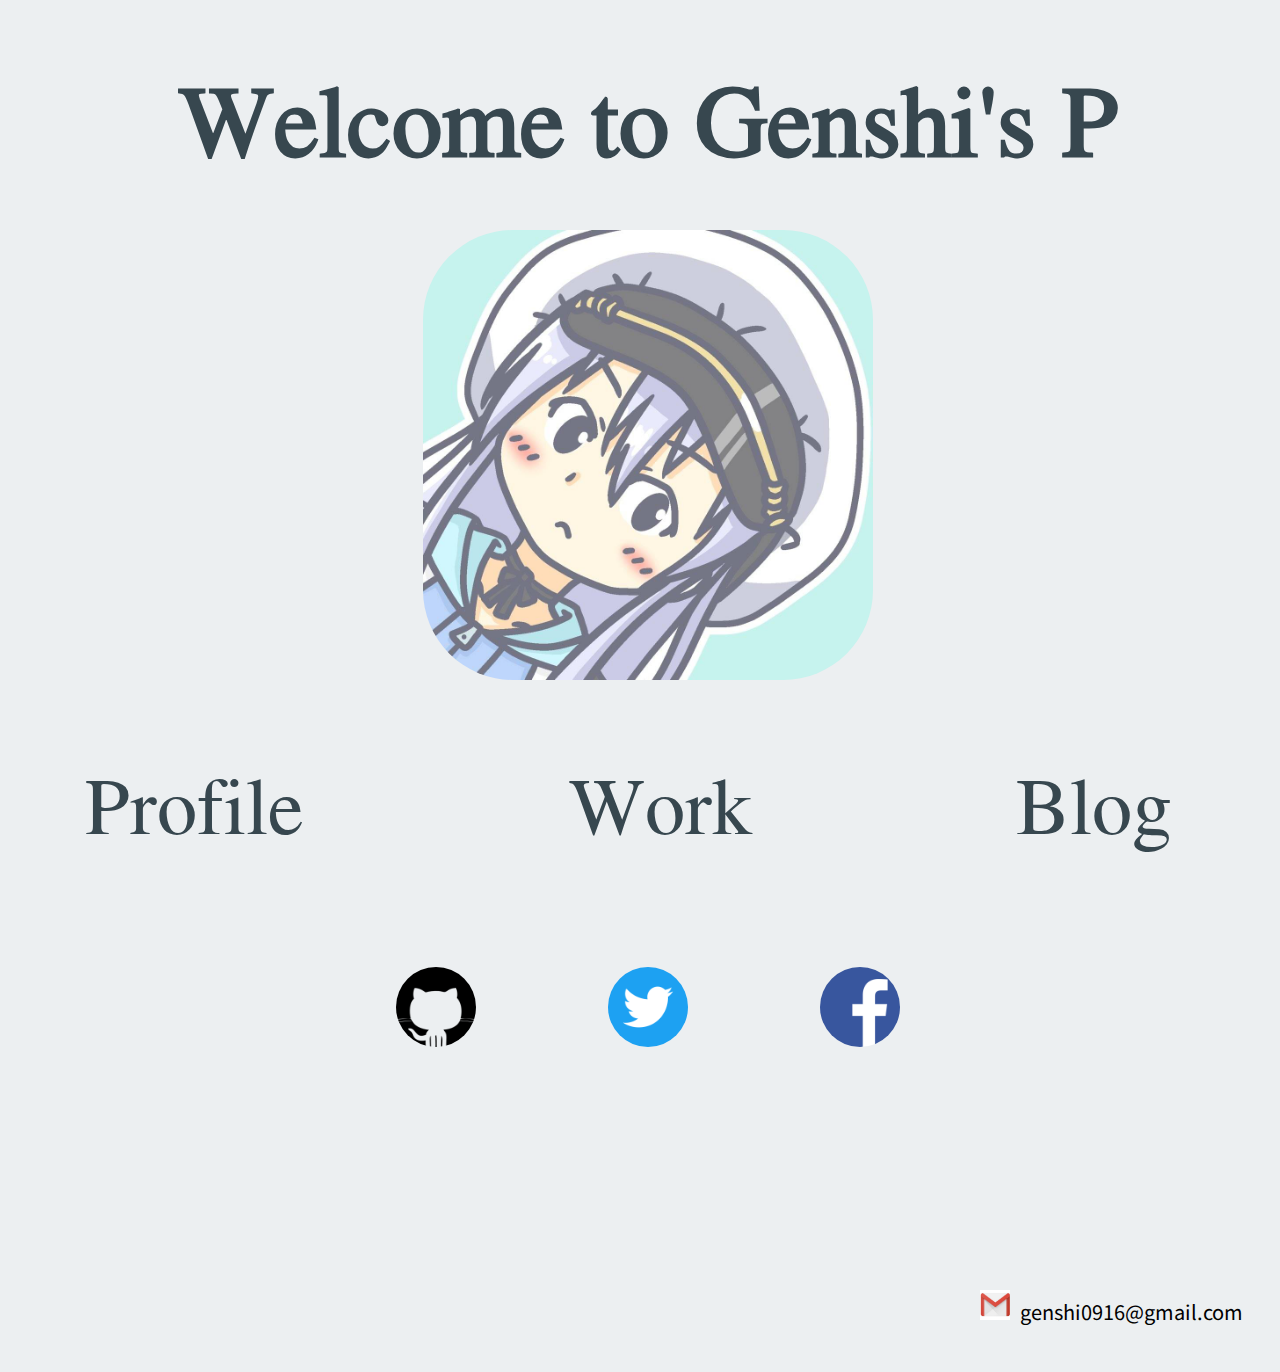
<file: index.html>
<!DOCTYPE html>
<html lang="ja">

<head>
    <meta charset="UTF-8">
    <meta name="viewport" content="width=device-width, initial-scale=1, shrink-to-fit=no">
    <title>Genshi's Portfolio</title>
    <script src="https://ajax.googleapis.com/ajax/libs/jquery/1.12.4/jquery.min.js"></script>
    <script type="text/javascript" src="./js/script.js"></script>
    <link rel="stylesheet" href="https://stackpath.bootstrapcdn.com/bootstrap/4.1.3/css/bootstrap.min.css"
        integrity="sha384-MCw98/SFnGE8fJT3GXwEOngsV7Zt27NXFoaoApmYm81iuXoPkFOJwJ8ERdknLPMO" crossorigin="anonymous">
        <link rel="stylesheet" href="./css/style.css" type="text/css">
        <link href="https://fonts.googleapis.com/css?family=Jomolhari|Noto+Sans+JP&display=swap" rel="stylesheet">

    <!-- ~~~~~~~~~~~~~~~~~~~~~~~~~~~~_`` ...gMMW9"^`                     ?7"HMNa,.  `_~~~~~~~~~~~~~~~~~~
~~~~~~~~~~~~~~~~~~~~~~~~~_``..kMY"!                                   _"WMNJ,  _~~~~~~~~~~~~~~~~~~~~
~~~~~~~~~~~~~~~~~~~~~~~` .-MB=             ` ` ........                    ?WMa,  _~~~~~~~~~~~~~~~~~
~~~~~~~~~~~~~~~~~~~~~` .dM"            `...(>>>>?>??>>>>>??+-..               ?WNJ. _~~~~~~~~~~~~~~~
~~~~~~~~~~~~~~~~~~~_ .gM^           ..+?>>>>>>>>>>+>>>>>>>>>>>>??<-.             TMa. _~~~~~~~~~~~~~
~~~~~~~~~~~~~~~~~~` .M"          .(??>>>>>MN+>?>jME>>>?>>>>>>>>>>>>?><.            TM, _~~~~~~~~~~~~
~~~~~~~~~~~~~~~~_ .M@`       ` .?>>>?>juggNMMNNNMN&&+?>>>>?>>?>>>>>>>>??<.`         .WN, _~~~~~~~~~~
~~~~~~~~~~~~~~~` .M3         ,gx>ugNMMMMMMMMHHHHHMMMMNNNgx>>>>>>?>>>>>>>>><-          ?Nx _~~~~~~~~~
~~~~~~~~~~~~~~` J#!      ` .?>dMMM5MF(MqMMSMMHHHHHHHHHHHMMMNgx>>>+g?>>>>>>>?>-         ,Mb  ~~~~~~~~
~~~~~~~~~~~~~`.d@      `.(.xuMNMMMNMMMNMN(M5TWMMMMMHHHHHHHHHMMNaxg#>>>?>>?>>>><.  `      WN. ~~~~~~~
~~~~~~~~~~~~` d@         ,dMMDdMMHHHHHMMNMNNNNJJ?TWMNMMHHH@HHHHMMMNx>>>>>>>>>>>>-   `     WN. ~~~~~~
~~~~~~~~~~~` J#`     ` ..MM" .?MMMHHHHHHHHHHHMMMMMNJJ?TMMMMMHHHHHHMNNggNMMMMC>>?>_         WN  ~~~~~
~~~~~~~~~~_ .M3`   `  .MM"   .<1TMNMMHHHHHHHHHHHHHMMMMNaJ?TMMMMHHHHHMMNe?>>>>>>>>?_   `     Mb  ~~~~
~~~~~~.~~_ .M5?.    .MM".M\  ._<??vTMNNMMMHHHHHH@HHHHHHMMMNg(TMNMHHHHHMMNe>>>?>>>>?:        ,M] _~~~
~~~~~~~~~`.M@>>_  .MM5.MB`   .._<??jdM#WMNNNMMMHHHH@HHHHHHMMMNJ?WNMHHHHHMMNx>>>>>>>?_   `    (M, ~~~
~~~~~~~~_ JM<>>< (M#gMM5.._.-.+?jgMNMhgMMP~?TWMNMMMHH@H@HHHHHMNNJ?WNMHHHHHMMm>?>>>>>>_       `WN  ~~
~~~~.~~~ .MD>>>uMNNNM@_...-(?1gMMMNMMM5!TM,`` _~dMMMMMHH@H@HHHHMMN,?MNMHHHHMMNx>?>>>??_`  `   .M[ _~
~~~~~~~_ J#>>>uNMNMM=...(+1gMMH5(MMB>````?M,``.MM3>zTMNMMHHH@HHHHMNm_7MMHHHHHMMe>>>>>>?.       dN  ~
~~~~~~~_ d#>>uMNNM@_._(?ugMM8<_J#3_```````?M_.M#????>?zTMMMHH@HH@HMMN/?MNMM8ttdMp?>>>>><.      ,M; ~
~~~~~~~_ dN>+MMMM5._(1gMM#=_((gNNNaJ,``````?(M9._gM5?>??zWMMHHH@HHHMMN/ WMstrwgMMR?>>?>?<       M] _
~~~~~~~~ .MRJMMM3_(jgNM#=_  MM"    TM,```` JMt_(M#!<??>???dNMMHHHH@HHMN, WNgMHHHMMp>>>>>>_ `    Mb
~~~~.~~~_ ,MaMM3(udNM#=````.B!   ..JdM,.  JM^.MMF....<<>1gMMNNMH@HHHM8MN,.MMHHHHHMMxup>>>?.   ` d#`
~~~~~~_` ..MMM$udNM#^ `````   .+MNMNMMbd](MNMMM%`..._(1gMMM@?MNHHHH#OtdMN ,MMHH@HHNM8>>>>?.     JN
~~~_` ..MMNNMEdMMM@(JJ-```  .MNNMM"4N#.qMMEdM^    (?gMM4M@<?dMMHM8trQMMMb_dNMHHHHMNgx?>?>_     JN
`  .+N#4JMBMNMM5M#_7B9&+_-`  MNMNNh.J"`.M@<dMi   .+uMMNgM@._jMMMNwtwd#wqMMc(MMH@HHHN#HMm+>_   ` J#
.dM9^.(M@_(NNEjdN] _<TB$<__``7MMM5!````,@_dMM@` (idM5~(MBWMN#>~dNKdM8wdHHNN_JMMHH@HMN>+T8>`     J#
"! .+MD`.MMM3dMMM]` _~<HH5_.```````````  JMN#_(1gMB<`.MN+M8?YMaJMN#wqHHHHMNb~WMHHHHMNz>>><      d#`
.dM"`.dM51jdM8?Mb``` ____.`````````````.MMM>(uMMNg `(NM5_````?HMMNdHHH@HHMM[?MMHHHMNI>>>:      MF -
M#^ .(MB<?dM#1>?dN.````````````.+#~`````.(MF(dMMMNg,.T=~``````` ~dMMHH@HHHHNN/JNMHHMM1>>?:      MF _
! .(MM5(1dMB?>??zMb```````````` _````````JMuM#"`  ?TMNg.````````_~HNMHHH@HHNMMMMNMHM#>>?<      .M\ ~
._(M@_+uMM3?>?>>?dMp`````````````````````MNMD     ..+JMN.````````(MMNMHHH@HMNNgMNHMMD>>?!      .M` ~
adM5-?dMB??>?>?>>?dN,````````````````````W#^    .MNNMM#N]```````.M8dMMHHHHHMNJ+dMHM#>>?:      `d# .~
M#!(1dMMNNgz?>??>??dM,`````````````````````   .MNNMM"?tM#``````.MhdMBMMM@HHN#TMMNMM$>>!       .Mt ~~
@ (jMM=::<dNN?>?>>??WN,``````..,```````````` `dNNMNN,  d#```` (MNNM5<zMMMMHMMMBYMN$?<`        -M  ~~
(jMM!._;+MMNNggx?>>?WM,`````(7Mb`````````````,HMM9^ .+NF``` JNMMM'.(???WMMNMNMNNNe!        `.MF _~~
(jM#~.._:d#;:;?TMMNzjMMM,``````,B```````````````````,"7"````dBqM@.-+????ukMMHMNMZ7Mb        .MF .~~~
jMM~..._+MD:;:+MM$MNM@~dMe ```````````````` -(-`````````````.M#:(+???ugMNMMHMMBugMM"      `.MF .~~~~
MM!....(+MI::jMMNgMMM/~~(WNJ.`````````````` ?99+-_.``````..M#>(???ugMNNMMHMMM^          ` .MY`.~~~~~
MMb...~(JM::jM5~_?dMMN/~~~(TMN,.````````````-_dHB<__```.gMB1?1ggMNMMNNMMMMM"            .M@` _~~~~~~
$,Mh_..:d#:jMF~~_dMMMMMNJ~~~~?WMNJ,`````````` _~MM#~(+MMhggMMNNM#dMNMMHMMD          ` .MB! .~~~~~~~~
.gMMN-.(M#:dM_~~JMMNMMMMNJ~~~~~~(MMMNa,.````````_(gNMMMMHSNMMMNNM#dMMMM@_       ....+M"` .~~~~~~~~~~
#61zMN,_dN+MMF(gMMMMMMMMMMMaJ_(MM5??1VTMMNaggg+&MMNMM8ugMMBadNMM6dMNMB<>>>>>>?>>jgMB^ ._~~~~~~~~~~~~
>>;<zHN,JMjNTMMMMNNMMMMMMMMMMMMNx??>??>?>??11zANMM5+gMNMNMM8MM8?dMM8>>>>>>>>>+gM#"  .~~~~~~~~~~~~~~~
;>;>+ldMmNN#~(HBMMMM@WH9=~~?M@:7WMN+?>?>>>?jgMME1jgMM81???gNMC1dM6>>>>>>>>+uMM"` .~~~~~~~~~~~~~~.~~~
>;>;>jgMMMM#_`_JMMMF~~~~~~~~dNJNNJMK?>???uMN#=(ugMM5??>>uMM#1?dM6>>?>?+ugMM"! ._~~~~~~~~~~~~~~~~~~~~
;>>jMM5+udMMa..._~~(QNaJJJ&gMMBY;:dN2?1gMM9~(udMH6??>?1dMN#1?dNMMMMNMMW"^  ._~~~~~~~~~~~~~~~~~~~~~~~
+uM#3jNMM8<(MMMMNNMMMMMH9YC;::::::;MNgNMY.(jdMM3>>?>?dM@dMC?dM\       .._~~~~~~~~~~~~~~~~~~.~~.~~.~~
MB<>>+HMe1dM6zTMMMNNagJJ++++++jggMMNN#=.(+gMM6?>?>?jdM^(M6?dMt -~~~~~~~~~~~.~~~~~~~~~~~~.~~~~~~~~~~~
>>;>+uMMHM8z<>>1dMMNgZTTWHMMHB9T1uN#^.-+dMM8??>???gMD .M5?dND .~~~~~~~~~~~~~~~~~~~~~~.~~~~~~~~~~~~~~
>>+udM5z>+>;;>uM#<1vTMMN&.-..._JM#^._(jdM#1?>>??uMB! .ME?dMF .~~~~~~~~~~~~~~~~.~~.~~~~~~~~~~~~~~~~~~
>jdMEz>>;>>>jdM6;;>>>+1uMBWMNgM#^..(?dMM$??>???gM$  .M@?dMF .~~~~~~~~~~~~.~~~~~~~~~~~~~~~~.~~.~~.~~~
gM#I<>>;;>+dM8;;>;;>;+uMF  -dM3..-+1dMNNe?>??uM#! `.ME?dMD .~~~~~~~~~~~~~~~~.~~~~~~~.~~~~~~~~~~~~-->
</head>

<body ontouchstart="">
    <div class="wrap">
        <header>
            <h1 id="typing" align="center">Welcome to Genshi's Portfolio !!</h1>
        </header>

        <div align="center">
            <div id="icon"></div>
        </div>
        <div class="komidashi">
            <div id="profile">
                <a href="./profile.html">Profile</a>
            </div>
            <div id="work">
                <a href="./work.html">Work</a>
            </div>
            <div id="blog">
                <a href="https://genshi.hatenablog.com/" target="_blank">Blog</a>
            </div>
        </div>
        <div class="images">
            <a href="https://github.com/Genshi0916" target="_blank">
                <img id="github" src="./css/images/github.png" alt="github_mark">
            </a>
            <a href="https://twitter.com/genshi0916" target="_blank">
                <img id="twitter" src="./css/images/twitter.png" alt="twitter_mark">
            </a>
            <a href="https://www.facebook.com/genki.kano.794" target="_blank">
                <img id="facebook" src="./css/images/facebook.png" alt="facebook_mark">
            </a>
        </div>
        <footer>
            <p id="mail"><img src="./css/images/gmail.jpg" alt="gmail_mark">genshi0916@gmail.com</p>
        </footer>
    </div>
</body>

</html>
</file>
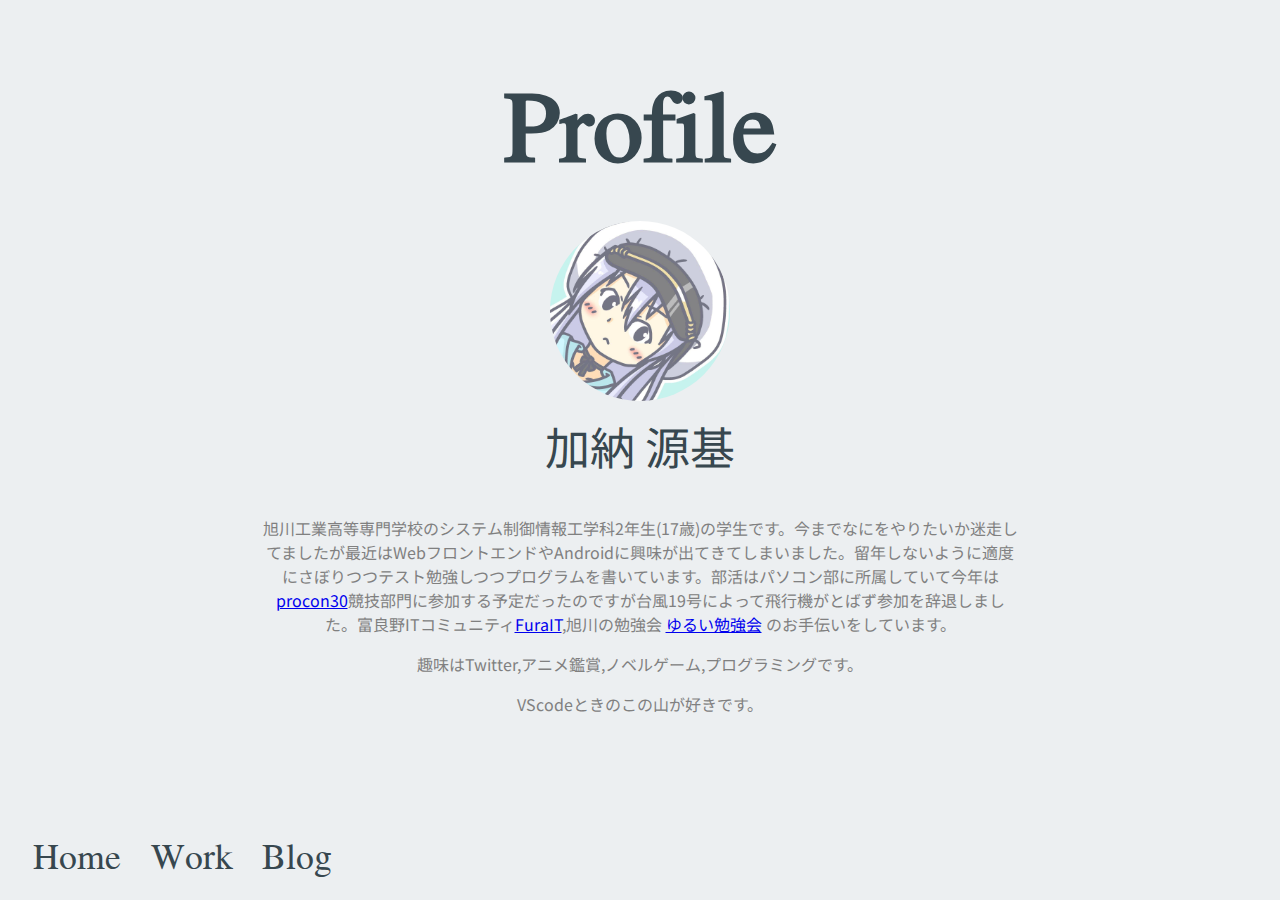
<file: profile.html>
<!DOCTYPE html>
<html lang="ja">

<head>
    <meta charset="UTF-8">
    <meta name="viewport" content="width=device-width, initial-scale=1, shrink-to-fit=no">
    <title>Genshi's Portfolio</title>
    <script src="https://ajax.googleapis.com/ajax/libs/jquery/1.12.4/jquery.min.js"></script>
    <script type="text/javascript" src="./js/script.js"></script>
    <link rel="stylesheet" href="https://stackpath.bootstrapcdn.com/bootstrap/4.1.3/css/bootstrap.min.css"
        integrity="sha384-MCw98/SFnGE8fJT3GXwEOngsV7Zt27NXFoaoApmYm81iuXoPkFOJwJ8ERdknLPMO" crossorigin="anonymous">
    <link href="https://fonts.googleapis.com/css?family=Jomolhari|Noto+Sans+JP&display=swap" rel="stylesheet">
    <link rel="stylesheet" href=".\css\profile.css" type="text/css">

</head>

<body ontouchstart="">
    <header>
        <h1 id="typing" align="center">Profile</h1>
    </header>

    <div align="center">
        <div id="icon"></div>
        <div id="name">加納 源基</div>
        <div class="mainprofile">
            <p>旭川工業高等専門学校のシステム制御情報工学科2年生(17歳)の学生です。今までなにをやりたいか迷走してましたが最近はWebフロントエンドやAndroidに興味が出てきてしまいました。留年しないように適度にさぼりつつテスト勉強しつつプログラムを書いています。部活はパソコン部に所属していて今年は <a href="http://www.procon.gr.jp/" target="_blank">procon30</a>競技部門に参加する予定だったのですが台風19号によって飛行機がとばず参加を辞退しました。富良野ITコミュニティ<a href="https://furait.connpass.com/" target="_blank">FuraIT</a>,旭川の勉強会 <a href="https://asahikawa.connpass.com/" target="_blank">ゆるい勉強会</a> のお手伝いをしています。</p>
            <p>趣味はTwitter,アニメ鑑賞,ノベルゲーム,プログラミングです。</p>
            <p>VScodeときのこの山が好きです。</p>
        </div>
    </div>

    <div>
        <div class="pagejamp">
            <div id="home">
                <a href="./index.html">Home</a>
            </div>
            <div id="work">
                <a href="./work.html">Work</a>
            </div>
            <div id="blog">
                <a href="https://genshi.hatenablog.com/" target="_blank">Blog</a>
            </div>
        </div>
    </div>
</body>

</html>
</file>
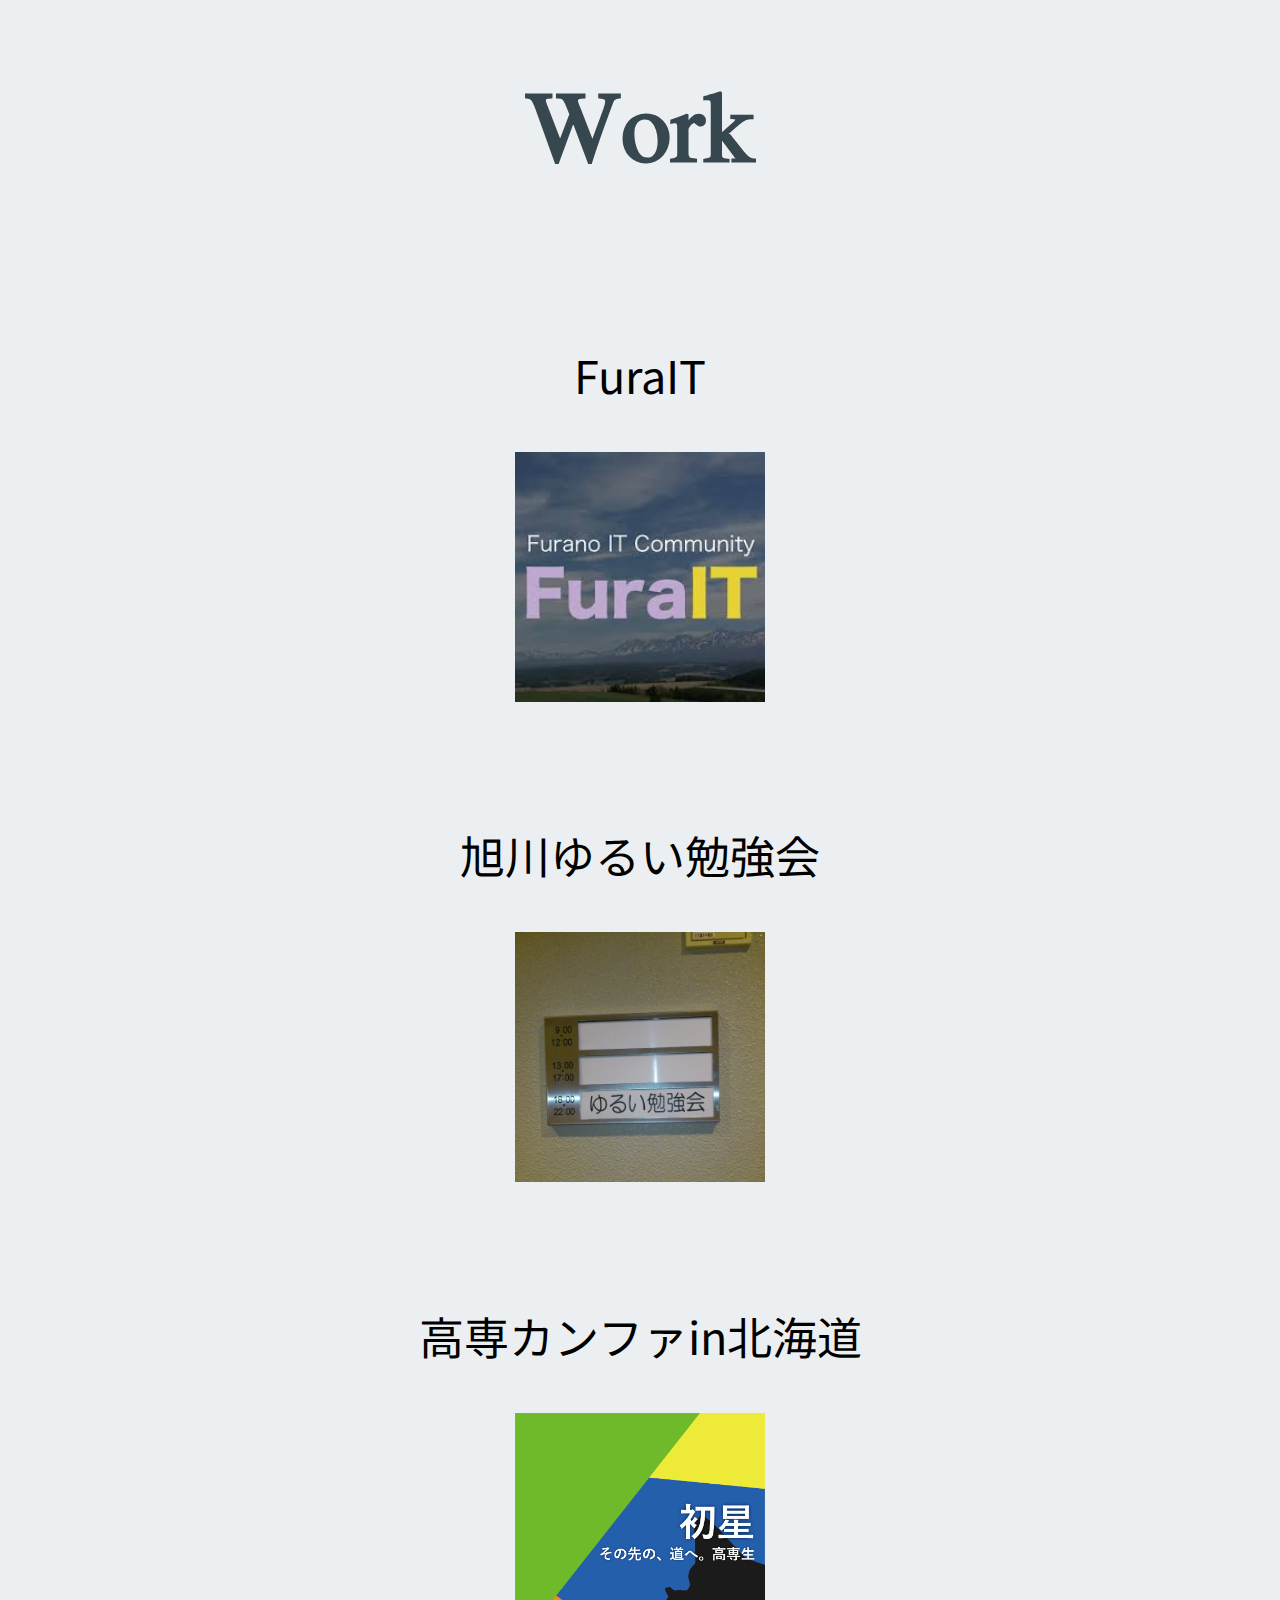
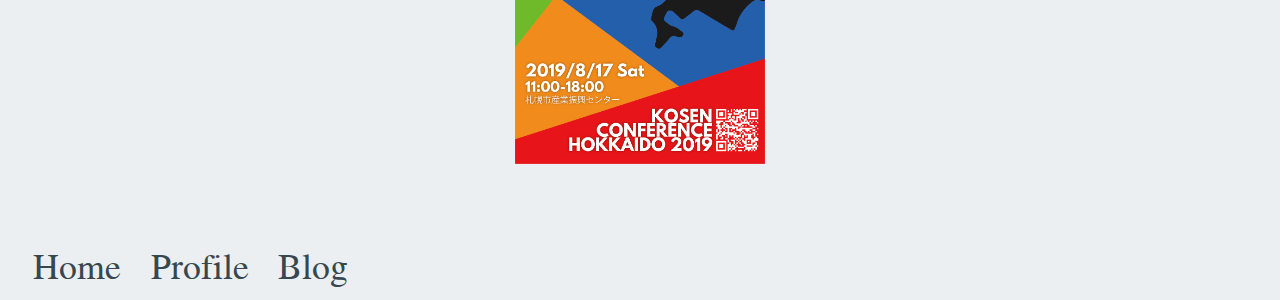
<file: work.html>
<!DOCTYPE html>
<html lang="ja">

<head>
    <meta charset="UTF-8">
    <meta name="viewport" content="width=device-width, initial-scale=1, shrink-to-fit=no">
    <title>Genshi's Portfolio</title>
    <script src="https://ajax.googleapis.com/ajax/libs/jquery/1.12.4/jquery.min.js"></script>
    <script type="text/javascript" src="./js/script.js"></script>
    <link rel="stylesheet" href="https://stackpath.bootstrapcdn.com/bootstrap/4.1.3/css/bootstrap.min.css"
        integrity="sha384-MCw98/SFnGE8fJT3GXwEOngsV7Zt27NXFoaoApmYm81iuXoPkFOJwJ8ERdknLPMO" crossorigin="anonymous">
    <link href="https://fonts.googleapis.com/css?family=Jomolhari|Noto+Sans+JP&display=swap" rel="stylesheet">
    <link rel="stylesheet" href=".\css\work.css" type="text/css">

</head>

<body ontouchstart="">
    <header>
        <h1 id="typing" align="center">Work</h1>
    </header>
    <div class="komidashi">
        <div class="furait" align="center">
            <p>FuraIT</p>
            <div id="furait_pic">
                <a href="https://furait.connpass.com/" target="_blank">
                    <img src="./css/images/furait.jpg" alt="furait_mark">
                </a>
            </div>
        </div>
        <div class="yurui" align="center">
            <p>旭川ゆるい勉強会</p>
            <div id="yurui_pic">
                <a href="https://asahikawa.connpass.com/" target="_blank">
                    <img src="./css/images/yurui.png" alt="yurui_mark">
                </a>
            </div>
        </div>
        <div class="kosen_conf_in_hokkaido" align="center">
            <p>高専カンファin北海道</p>
            <div id="kosen_conf_hokkaido">
                <a href="https://conf-hokkaido.connpass.com/event/122809/" target="_blank">
                    <img src="./css/images/kosen_konf_hokkaido.png" alt="kosen_konf_hokkaido_mark">
                </a>
            </div>
        </div>
    </div>

    <div>
        <div class="pagejamp">
            <div id="home">
                <a href="./index.html">Home</a>
            </div>
            <div id="work">
                <a href="./profile.html">Profile</a>
            </div>
            <div id="blog">
                <a href="https://genshi.hatenablog.com/" target="_blank">Blog</a>
            </div>
        </div>
    </div>
</body>

</html>
</file>
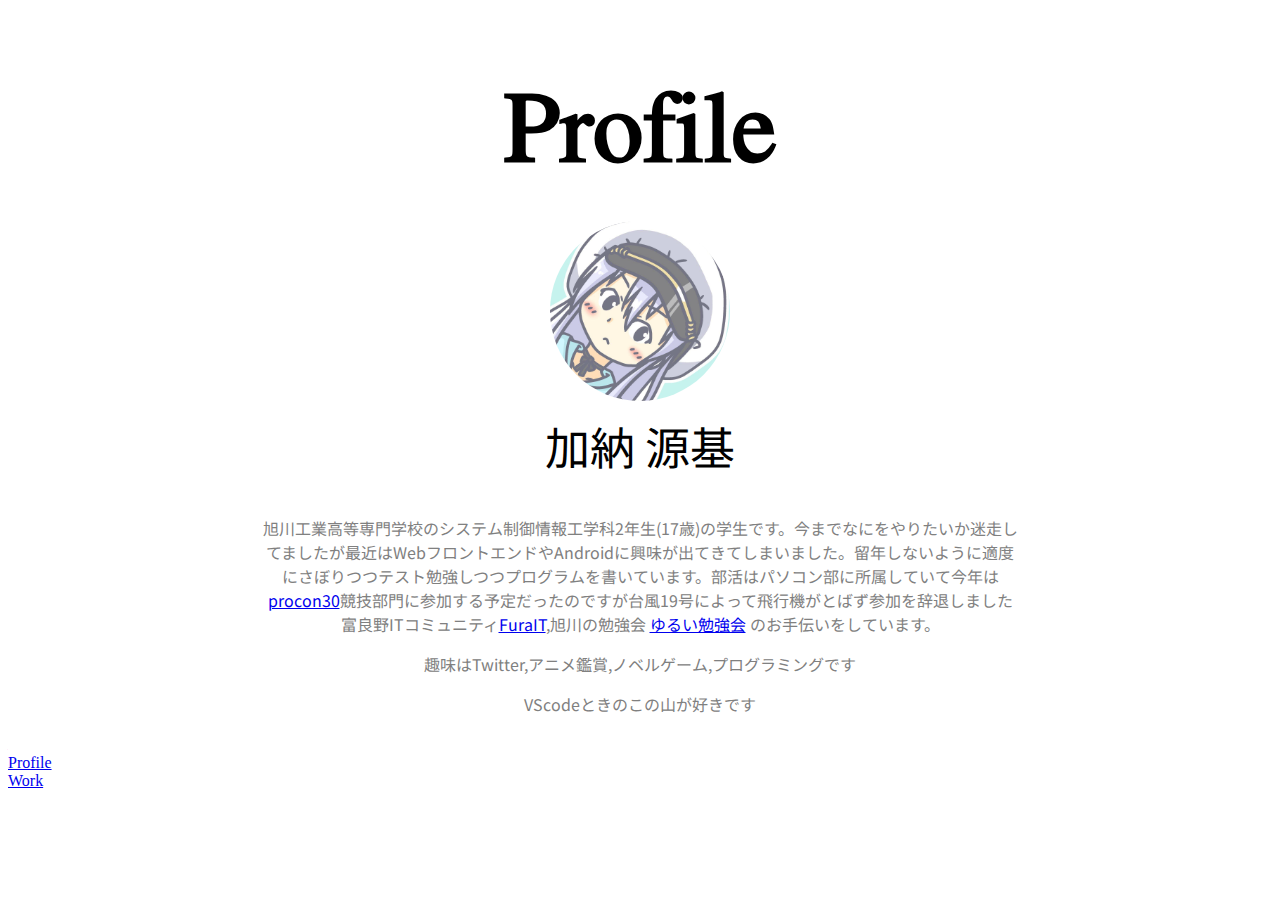
<file: html/profile.html>
<!DOCTYPE html>
<html lang="ja">

<head>
    <meta charset="UTF-8">
    <meta name="viewport" content="width=device-width, initial-scale=1, shrink-to-fit=no">
    <title>Genshi's Portfolio</title>
    <script src="https://ajax.googleapis.com/ajax/libs/jquery/1.12.4/jquery.min.js"></script>
    <script type="text/javascript" src=""></script>
    <link rel="stylesheet" href=".\css\profile.css" type="text/css">
    <link rel="stylesheet" href="https://stackpath.bootstrapcdn.com/bootstrap/4.1.3/css/bootstrap.min.css"
        integrity="sha384-MCw98/SFnGE8fJT3GXwEOngsV7Zt27NXFoaoApmYm81iuXoPkFOJwJ8ERdknLPMO" crossorigin="anonymous">
    <link href="https://fonts.googleapis.com/css?family=Jomolhari|Noto+Sans+JP&display=swap" rel="stylesheet">

</head>

<body ontouchstart="">
    <header>
        <h1 id="typing" align="center">Profile</h1>
    </header>

    <div align="center">
        <div id="icon"></div>
        <div id="name">加納 源基</div>
        <div class="mainprofile">
            <p>旭川工業高等専門学校のシステム制御情報工学科2年生(17歳)の学生です。今までなにをやりたいか迷走してましたが最近はWebフロントエンドやAndroidに興味が出てきてしまいました。留年しないように適度にさぼりつつテスト勉強しつつプログラムを書いています。部活はパソコン部に所属していて今年は <a href="http://www.procon.gr.jp/" target="_blank">procon30</a>競技部門に参加する予定だったのですが台風19号によって飛行機がとばず参加を辞退しました富良野ITコミュニティ<a href="https://furait.connpass.com/" target="_blank">FuraIT</a>,旭川の勉強会 <a href="https://asahikawa.connpass.com/" target="_blank">ゆるい勉強会</a> のお手伝いをしています。</p>
            <p>趣味はTwitter,アニメ鑑賞,ノベルゲーム,プログラミングです</p>
            <p>VScodeときのこの山が好きです</p>
        </div>
    </div>

    <div>
        <div class="komidashi">
            <div id="home">
                <a href="./index.html">Profile</a>
            </div>
            <div id="work">
                <a href="./work.html">Work</a>
            </div>
        </div>
    </div>
</body>

</html>
</file>
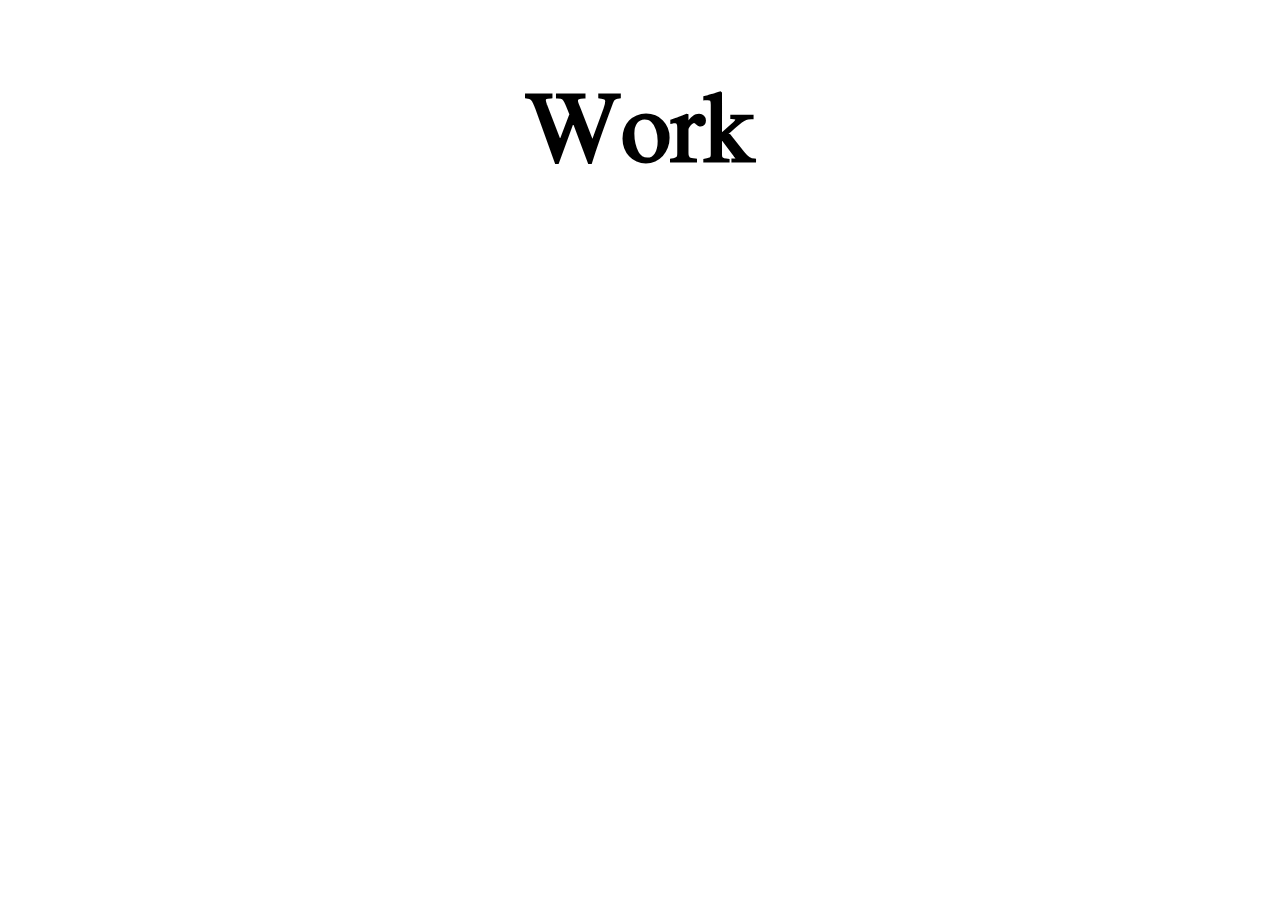
<file: html/work.html>
<!DOCTYPE html>
<html lang="ja">

<head>
    <meta charset="UTF-8">
    <meta name="viewport" content="width=device-width, initial-scale=1, shrink-to-fit=no">
    <title>Genshi's Portfolio</title>
    <script src="https://ajax.googleapis.com/ajax/libs/jquery/1.12.4/jquery.min.js"></script>
    <script type="text/javascript" src=""></script>
    <link rel="stylesheet" href=".\css\work.css" type="text/css">
    <link rel="stylesheet" href="https://stackpath.bootstrapcdn.com/bootstrap/4.1.3/css/bootstrap.min.css"
        integrity="sha384-MCw98/SFnGE8fJT3GXwEOngsV7Zt27NXFoaoApmYm81iuXoPkFOJwJ8ERdknLPMO" crossorigin="anonymous">
    <link href="https://fonts.googleapis.com/css?family=Jomolhari|Noto+Sans+JP&display=swap" rel="stylesheet">

</head>

<body ontouchstart="">
    <header>
        <h1 id="typing" align="center">Work</h1>
    </header>
</body>

</html>
</file>
<file: css/style.css>
@charset "utf-8";
body
{
    font-family: 'Jomolhari', serif;
    font-family: 'Noto Sans JP', sans-serif;
    background-color: #eceff1;
    width: 100%;
}

.wrap
{
	overflow: hidden;
}

html
{
    overflow-x: hidden;

}

#typing
{
    color:#37474f;
    font-family: Jomolhari;
    font-size: 10vh;
    margin: 3%;
}

#icon
{
    background-image: url("./images/genshi.jpg");
    background-size: contain;
    height: 50vh;
    width: 50vh;
    background-repeat:  no-repeat;
    cursor: pointer;
    border-radius: 20%;
}

#icon:active
{
    background-image: url("./images/mabataki.png");
}

.komidashi
{
    margin: -5%;
    margin-left: -8%;
    text-align: center;
}

.komidashi div
{
    color: #37474f;
    font-family: Jomolhari;
    font-size: 8vh;
    display: inline-block;
    margin: 9%;
    cursor: pointer;
}

div a
{
    text-decoration: none;
    color: #37474f;
}
div a:hover
{
    text-decoration: none;
    color: #37474f;
}

.images
{
    text-align: center;
    cursor: pointer;
}

#github
{
    border-radius: 50%;
    width:  80px;
    height: auto;
    margin: 3% 0%;

}

#twitter
{
    border-radius: 50%;
    width:  80px;
    height: auto;
    margin: 3% 10%;
}

#facebook
{
    border-radius: 50%;
    width:  80px;
    height: auto;
    margin: 3% 0%;
}

p
{
    padding: 20vh 5vh 2vh 0vh;
    font-size: 20px;
    text-align: right;
}

p img
{
    margin: 0px 10px;
    width: 30px;
    height: 30px;
}


.komidashi a 
{
    position: relative;
    display: inline-block;
    text-decoration: none;
}
.komidashi a::after 
{
    position: absolute;
    bottom: 3px;
    left: 0;
    content: '';
    width: 100%;
    height: 2px;
    background: gray;
    transform: scale(0, 2);
    transform-origin: left top;
    transition: transform .3s;
}
.komidashi a:hover::after 
{
    transform: scale(1, 2);
}
</file>
